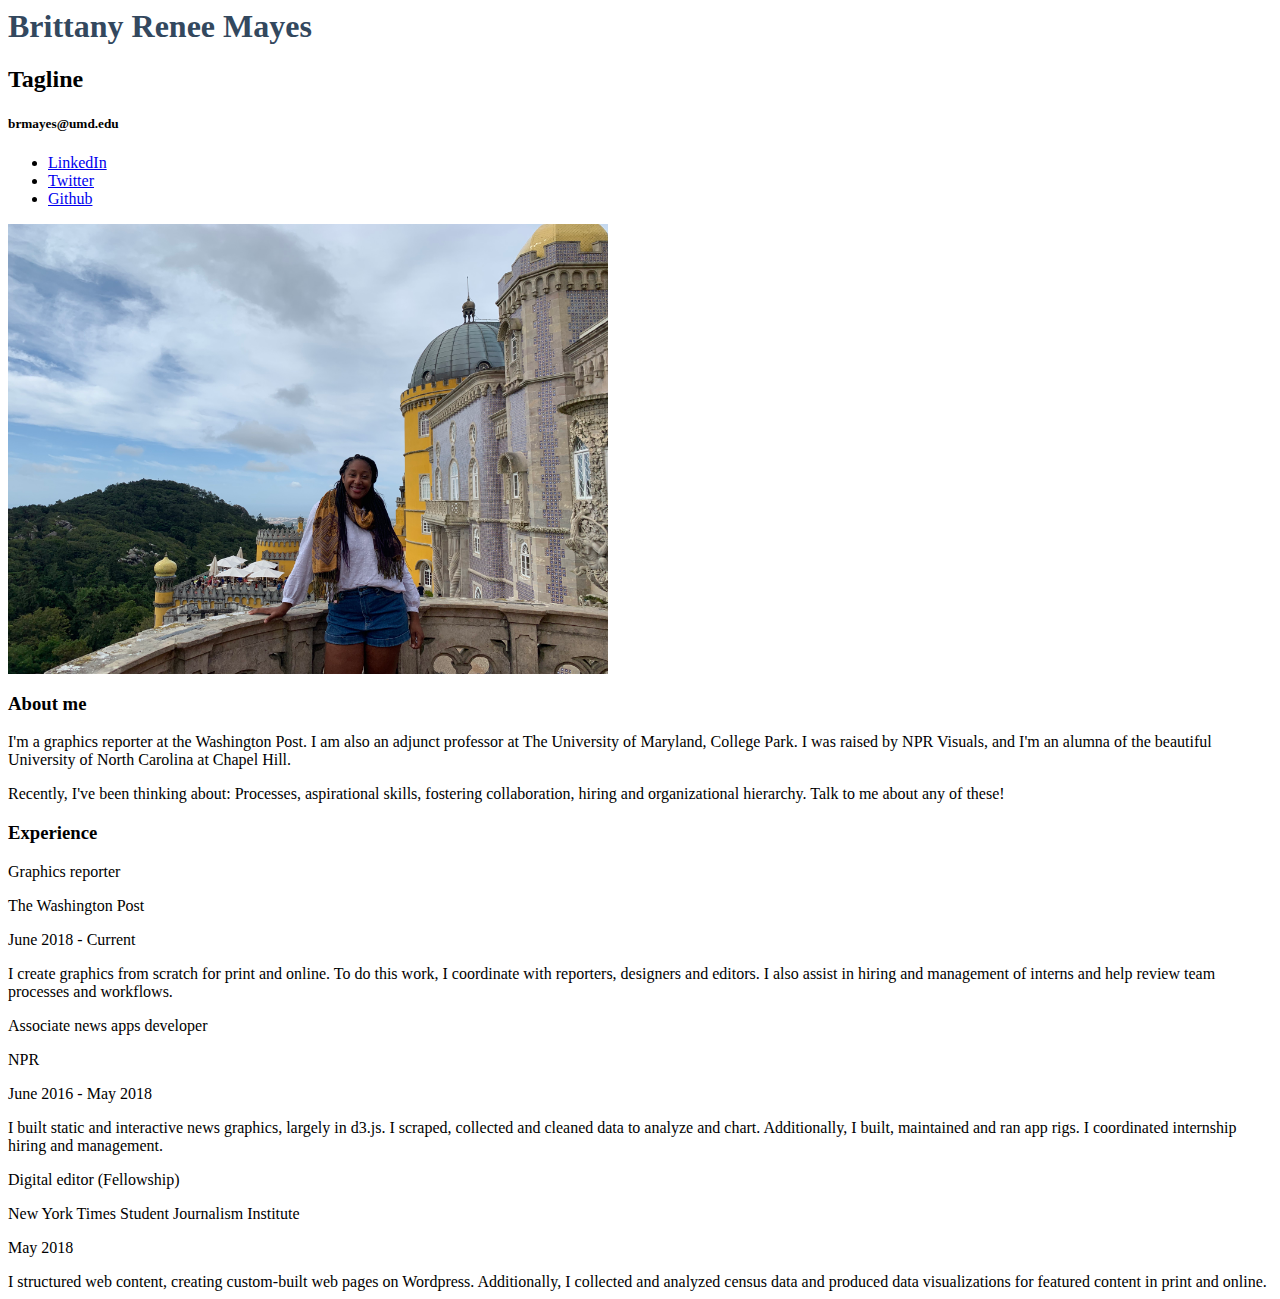
<file: portfolio/checkpoint0/index.html>
<!DOCTYPE>
<html lang="en">
    <head>
        <title>Brittany's Portfolio</title>
        <link rel="stylesheet" type="text/css" href="styles.css" />
    </head>
    <body>
        <h1>Brittany Renee Mayes</h1>
        <h2>Tagline</h2>
        <h5>brmayes@umd.edu</h5>

        <ul>
            <li><a href="ttps://www.linkedin.com/in/brittanymayes/">LinkedIn</a></li>
            <li><a href="https://twitter.com/BritRenee_/">Twitter</a></li>
            <li><a href="https://github.com/brmayes/">Github</a></li>
        </ul>

        <img alt="brittany mayes" src="brittany-castle.jpg" />

      <div id="about">
        <h3>About me</h3>
        <p>I'm a graphics reporter at the Washington Post. I am also an adjunct professor at The University of Maryland, College Park. I was raised by NPR Visuals, and I'm an alumna of the beautiful University of North Carolina at Chapel Hill.</p>

        <p>Recently, I've been thinking about: Processes, aspirational skills, fostering collaboration, hiring and organizational hierarchy. Talk to me about any of these!</p>

      </div>

      <div id="experience">
        <h3>Experience</h3>

        <p class="job">Graphics reporter</p>

        <p class="company">The Washington Post</p>

        <p class="date">June 2018 - Current</p>

        I create graphics from scratch for print and online. To do this work, I coordinate with reporters, designers and editors. I also assist in hiring and management of interns and help review team processes and workflows.

        <p class="job">Associate news apps developer</p>

        <p class="company">NPR</p>

        <p class="date">June 2016 - May 2018</p>

        I built static and interactive news graphics, largely in d3.js. I scraped, collected and cleaned data to analyze and chart. Additionally, I built, maintained and ran app rigs. I coordinated internship hiring and management.

        <p class="job">Digital editor (Fellowship)</p>

        <p class="company">New York Times Student Journalism Institute</p>

        <p class="date">May 2018</p>

        I structured web content, creating custom-built web pages on Wordpress. Additionally, I collected and analyzed census data and produced data visualizations for featured content in print and online.








    </body>
</html>
</file>
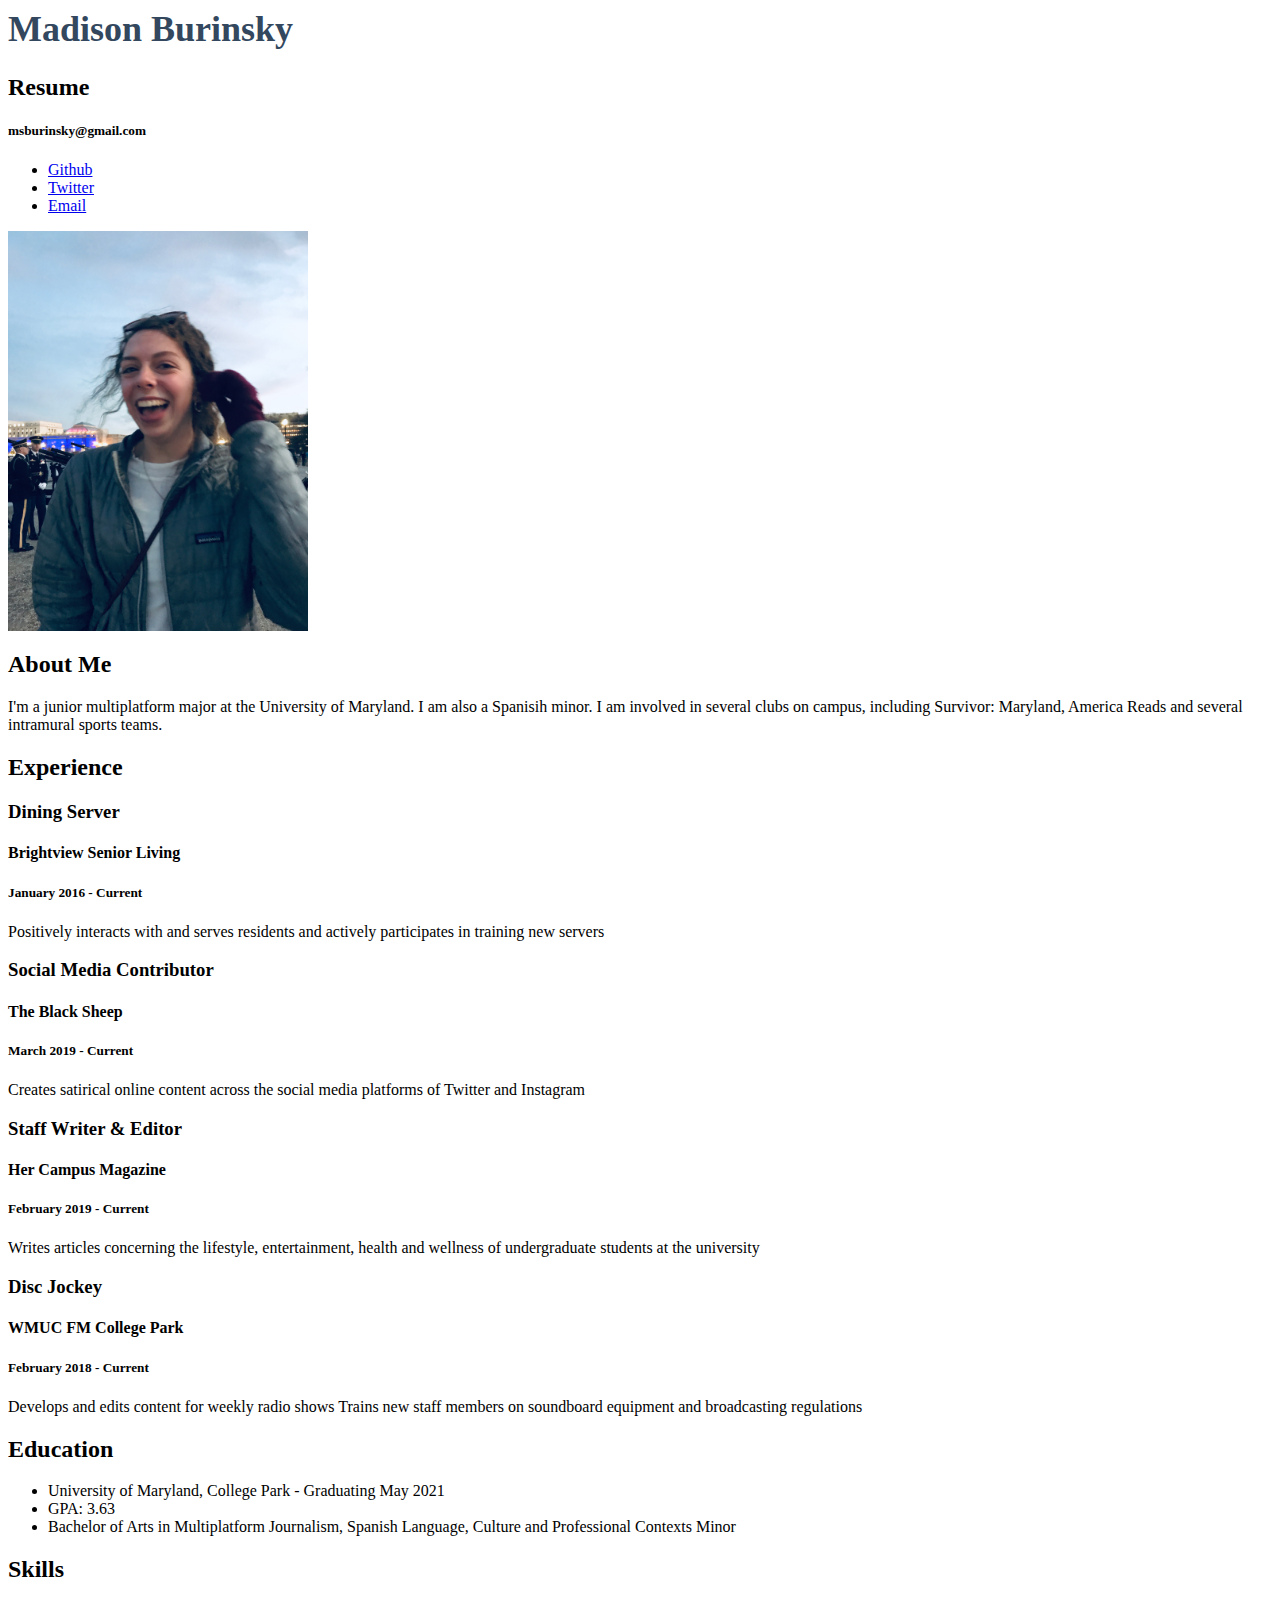
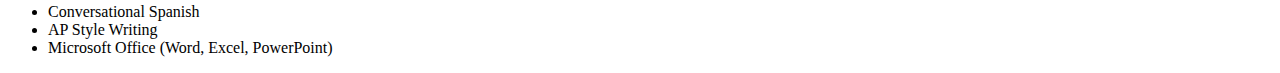
<file: resume.html>
<!DOCTYPE>
<html lang="en">
    <head>
        <title>Madison Burinsky Resume</title>
        <link rel="stylesheet" type="text/css" href="style.css" />
    </head>
    <body>
        <!-- I built this myself! -->
          <h1>Madison Burinsky</h1>
          <h2><strong>Resume</strong></h2>
          <h5>msburinsky@gmail.com</h5>

          <ul>
              <li><a href="https://github.com/msburinsky/">Github</a></li>
              <li><a href="https://twitter.com/officialMadiB_">Twitter</a></li>
              <li><a href="mailto: msburinsky@gmail.com">Email</a></li>
          </ul>

          <img src="madiprofile.jpeg" alt="Madison Burinsky"/>

          <div id="about">
            <h2>About Me</h2>
              <p>I'm a junior multiplatform major at the University of Maryland. I am also a Spanisih minor. I am involved in several clubs on campus, including Survivor: Maryland, America Reads and several intramural sports teams.
               </p>
          </div>

          <div id="experience">
              <h2>Experience</h2>
                <h3 class="job">Dining Server</h3>

                <h4 class="company">Brightview Senior Living</h4>

                <h5 class="date">January 2016 - Current</h5>

                <p class="job-description">Positively interacts with and serves residents and actively participates in training new servers</p>

                <h3 class="job">Social Media Contributor</h3>

                <h4 class="company">The Black Sheep</h4>

                <h5 class="date">March 2019 - Current</h5>

                <p class="job-description">Creates satirical online content across the social media platforms of Twitter and Instagram</p>

                <h3 class="job">Staff Writer & Editor</h3>

                <h4 class="company">Her Campus Magazine</h4>

                <h5 class="date">February 2019 - Current</h5>

                <p class="job-description">Writes articles concerning the lifestyle, entertainment, health and wellness of undergraduate students at the university</p>

                <h3 class="job">Disc Jockey</h3>

                <h4 class="company">WMUC FM College Park</h4>

                <h5 class="date">February 2018 - Current</h5>

                <p class="job-description">Develops and edits content for weekly radio shows
                Trains new staff members on soundboard equipment and broadcasting regulations</p>
          </div>


          <div id="education">
              <h2>Education</h2>
                <ul>
                  <li>University of Maryland, College Park - Graduating May 2021</li>
                  <li>GPA: 3.63</li>
                  <li>Bachelor of Arts in Multiplatform Journalism, Spanish Language, Culture and Professional Contexts Minor</li>
                </ul>
          </div>

          <div id="skills">
              <h2>Skills</h2>
                  <ul>
                      <li>Conversational Spanish</li>
                      <li>AP Style Writing</li>
                      <li>Microsoft Office (Word, Excel, PowerPoint)</li>
                  </ul>
          </div>
</file>
<file: portfolio/checkpoint0/styles.css>
h1 {
    color: #33485e;
}

img {
    max-width: 600px;
    width: 100%;
}

experience {
  color: red;
}
</file>
<file: style.css>
img {
  width: 300px;
}

h1 {
  color: #33485e;
  font-size: 36px;

}
</file>
